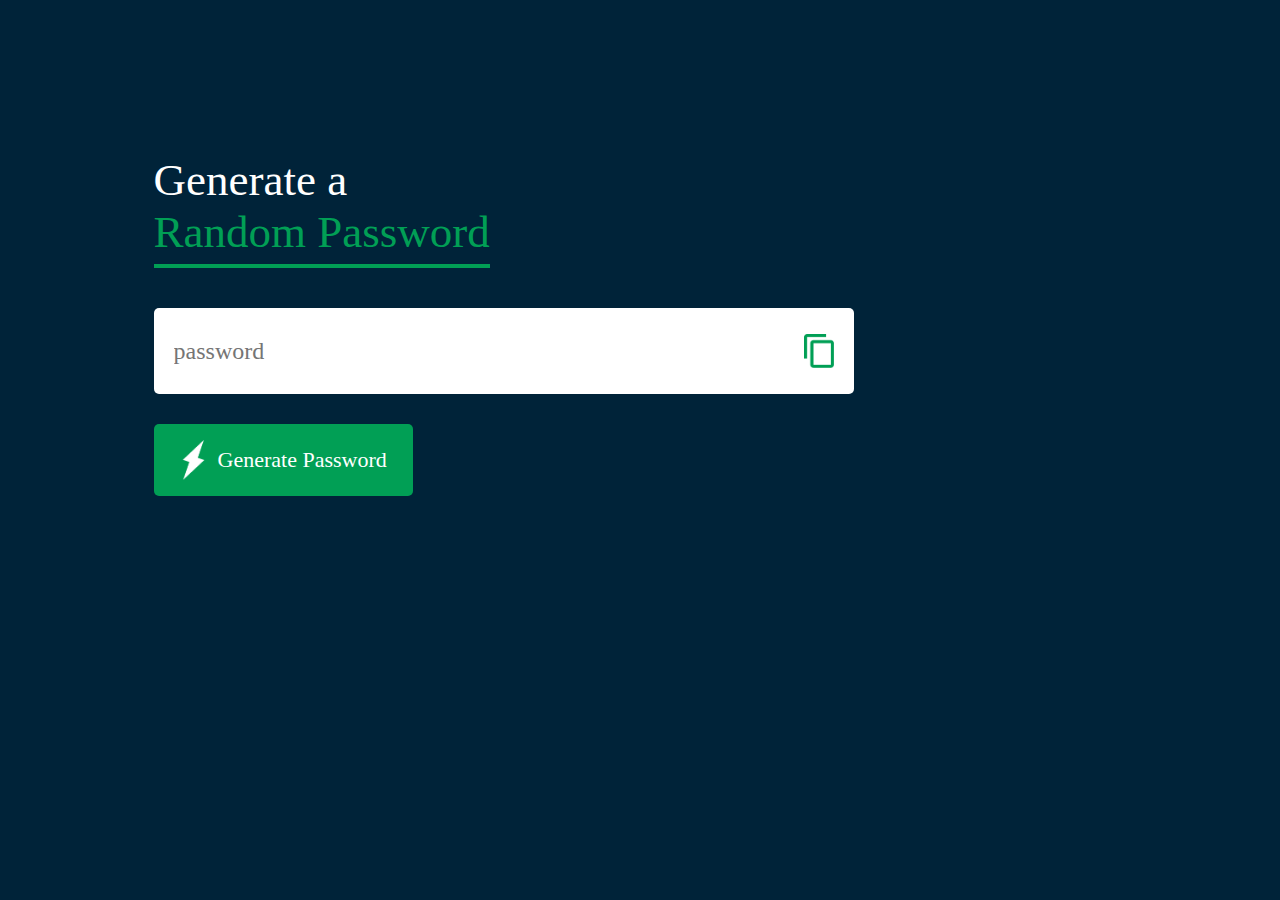
<file: index.html>
<!DOCTYPE html>
<html lang="en">
<head>
    <meta charset="UTF-8">
    <meta name="viewport" content="width=device-width, initial-scale=1.0">
    <title>Document</title>
    <link rel="stylesheet" href="index.css">
</head>
<body>
    <div class="container">
        <h1>Generate a <br><span>Random Password</span></h1>
        <div class="display">
            <input type="text" id="password" placeholder="password">
            <img src="copy.png" onclick="copyPassword()">
        </div>
        <button onclick="createPassword()"><img src="generate.png">Generate Password</button>
    </div>

    <script>
        const passwordBox = document.getElementById("password");
        const length = 12;

        const upperCase = "ABCDEFGHIJKLMNOPQRSTUVWXYZ";
        const lowerCase = "abcdefghijklmnopqrstuvwxyz";
        const number = "0123456789";
        const symbol = "@#$%^&*()_+~|}{[></-=";

        const allchars = upperCase + lowerCase + number + symbol;

        function createPassword() {
            let password = "";
            password += upperCase[Math.floor(Math.random() * upperCase.length)];
            password += lowerCase[Math.floor(Math.random() * lowerCase.length)];
            password += number[Math.floor(Math.random() * number.length)];
            password += symbol[Math.floor(Math.random() * symbol.length)];

            while (length > password.length) {
                password += allchars[Math.floor(Math.random() * allchars.length)];
            }
            passwordBox.value = password;
        }

        function copyPassword(){
            passwordBox.select();
            document.execCommand("copy");
        }
    </script>
</body>
</html>
</file>
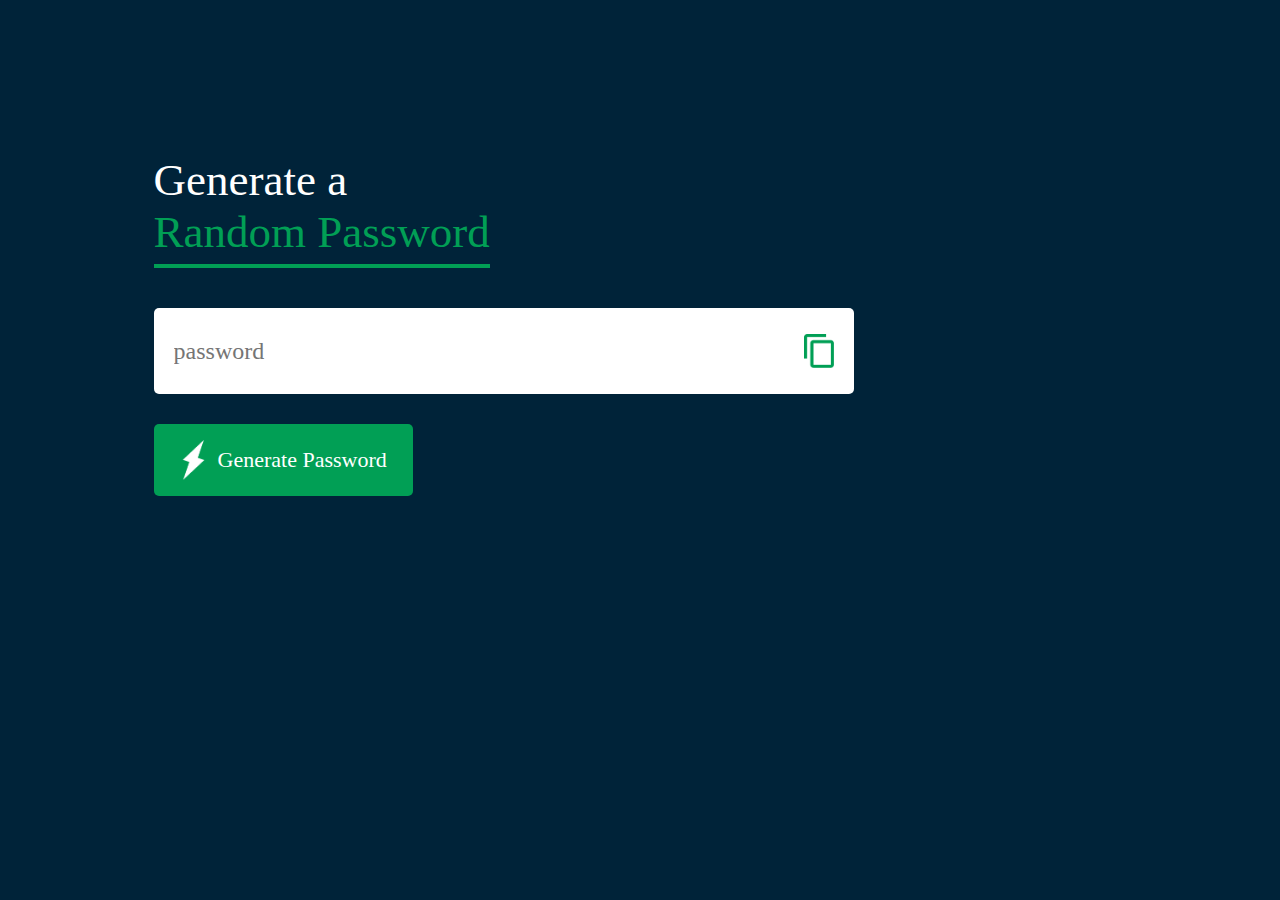
<file: pass.html>
<!DOCTYPE html>
<html lang="en">
<head>
    <meta charset="UTF-8">
    <meta name="viewport" content="width=device-width, initial-scale=1.0">
    <title>Document</title>
    <link rel="stylesheet" href="pass.css">
</head>
<body>
    <div class="container">
        <h1>Generate a <br><span>Random Password</span></h1>
        <div class="display">
            <input type="text" id="password" placeholder="password">
            <img src="copy.png" onclick="copyPassword()">
        </div>
        <button onclick="createPassword()"><img src="generate.png">Generate Password</button>
    </div>

    <script>
        const passwordBox = document.getElementById("password");
        const length = 12;

        const upperCase = "ABCDEFGHIJKLMNOPQRSTUVWXYZ";
        const lowerCase = "abcdefghijklmnopqrstuvwxyz";
        const number = "0123456789";
        const symbol = "@#$%^&*()_+~|}{[></-=";

        const allchars = upperCase + lowerCase + number + symbol;

        function createPassword() {
            let password = "";
            password += upperCase[Math.floor(Math.random() * upperCase.length)];
            password += lowerCase[Math.floor(Math.random() * lowerCase.length)];
            password += number[Math.floor(Math.random() * number.length)];
            password += symbol[Math.floor(Math.random() * symbol.length)];

            while (length > password.length) {
                password += allchars[Math.floor(Math.random() * allchars.length)];
            }
            passwordBox.value = password;
        }

        function copyPassword(){
            passwordBox.select();
            document.execCommand("copy");
        }
    </script>
</body>
</html>
</file>
<file: index.css>
*{
    margin: 0;
    padding: 0;
    font-family: 'poppins','sans-serif';
    box-sizing: border-box;
}
body{
    background-color: #002339;
    color: #fff;
}
.container{
    margin: 12%;
    width: 90%;
    max-width: 700px;
}
.display{
    width: 100%;
    margin-top: 50px;
    margin-bottom: 30px;
    background-color: #fff;
    color: #333;
    display: flex;
    align-items: center;
    justify-content: space-between;
    padding: 26px 20px;
    border-radius: 5px;
}
.container h1{
    font-weight: 500;
    font-size: 45px;
}
.container h1 span{
    color: #019f55;
    border-bottom: 4px solid #019f55;
    padding-bottom: 7px;
}
.display img{
    width: 30px;
    cursor: pointer;
}
.display input{
    border: 0;
    outline: 0;
    font-size: 24px;
}
.container button img{
    width: 28px;
    margin-right: 10px;
}
.container button{
    border: 0;
    outline: 0;
    background-color: #019f55;
    color: #fff;
    font-size: 22px;
    font-weight: 300;
    display: flex;
    align-items: center;
    justify-content: center;
    padding: 16px 26px;
    border-radius: 5px;
    cursor: pointer;
}
</file>
<file: pass.css>
*{
    margin: 0;
    padding: 0;
    font-family: 'poppins','sans-serif';
    box-sizing: border-box;
}
body{
    background-color: #002339;
    color: #fff;
}
.container{
    margin: 12%;
    width: 90%;
    max-width: 700px;
}
.display{
    width: 100%;
    margin-top: 50px;
    margin-bottom: 30px;
    background-color: #fff;
    color: #333;
    display: flex;
    align-items: center;
    justify-content: space-between;
    padding: 26px 20px;
    border-radius: 5px;
}
.container h1{
    font-weight: 500;
    font-size: 45px;
}
.container h1 span{
    color: #019f55;
    border-bottom: 4px solid #019f55;
    padding-bottom: 7px;
}
.display img{
    width: 30px;
    cursor: pointer;
}
.display input{
    border: 0;
    outline: 0;
    font-size: 24px;
}
.container button img{
    width: 28px;
    margin-right: 10px;
}
.container button{
    border: 0;
    outline: 0;
    background-color: #019f55;
    color: #fff;
    font-size: 22px;
    font-weight: 300;
    display: flex;
    align-items: center;
    justify-content: center;
    padding: 16px 26px;
    border-radius: 5px;
    cursor: pointer;
}
</file>
